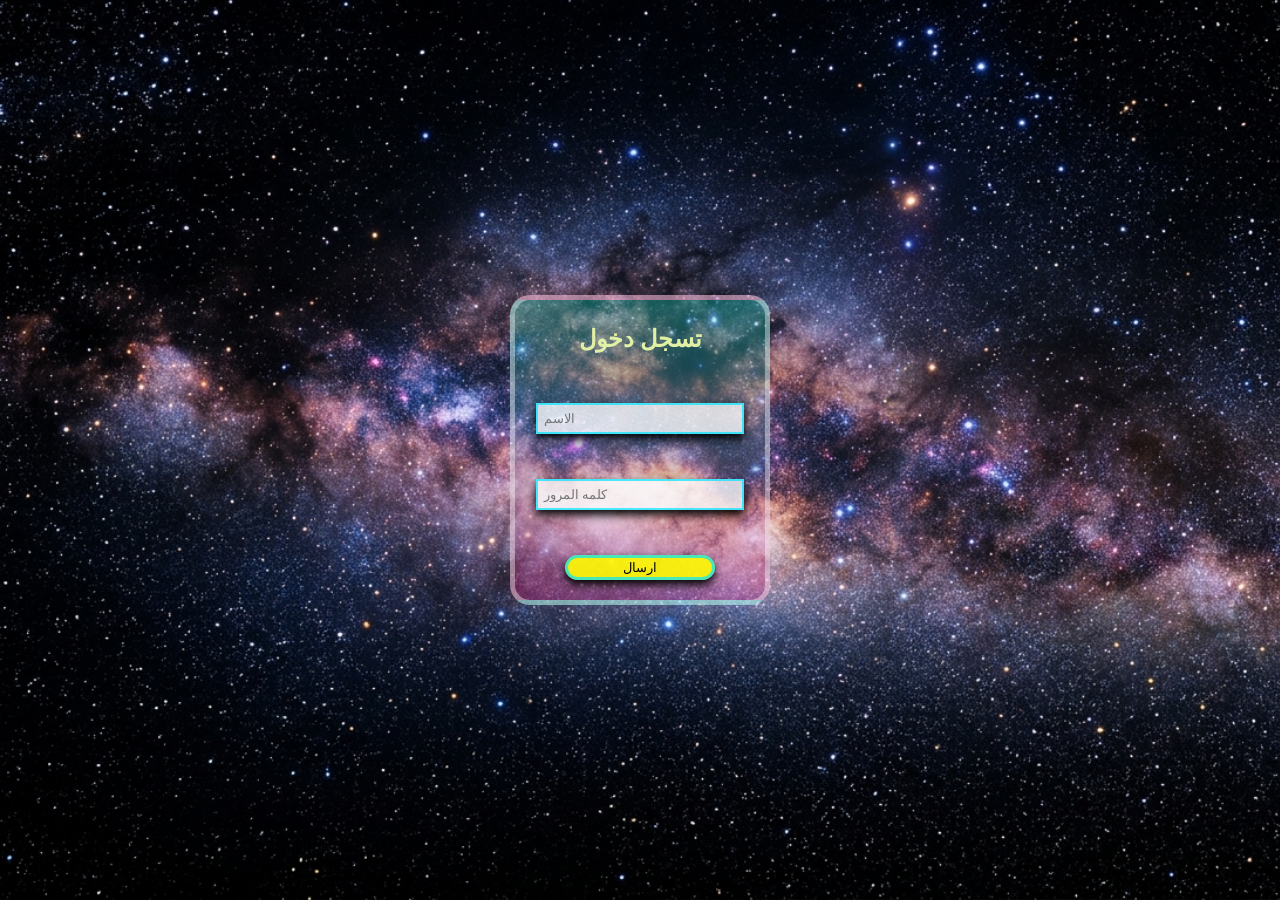
<file: index.html>
<!DOCTYPE html>
<html lang="en">
<head>
  <meta charset="UTF-8">
  <meta name="description" content="مبرمج جديد ">
  <title>NOVA</title>
  <meta name="keyword ds" content="nova,NOVA,mkl,steem,mtm,mhm">
  <link rel="stylesheet" href="style.css">
</head>
<body class="background-001">

                     <div id="div-001">

           <h2 id="h2-001"> تسجل دخول  </h2>

           <input type="text" placeholder=" الاسم "                  id="input-001">
           <input type="password" placeholder=" كلمه المرور "              id="input-002">
           <input type="button" value="ارسال" id="input-003"
            onclick="startLoading ()">


               </div>
<!-- From Uiverse.io by andrew-manzyk --> 
<div class="loader" id="loader">
  <svg width="100" height="100" viewBox="0 0 100 100">
    <defs>
      <mask id="clipping">
        <polygon points="0,0 100,0 100,100 0,100" fill="black"></polygon>
        <polygon points="25,25 75,25 50,75" fill="white"></polygon>
        <polygon points="50,25 75,75 25,75" fill="white"></polygon>
        <polygon points="35,35 65,35 50,65" fill="white"></polygon>
        <polygon points="35,35 65,35 50,65" fill="white"></polygon>
        <polygon points="35,35 65,35 50,65" fill="white"></polygon>
        <polygon points="35,35 65,35 50,65" fill="white"></polygon>
      </mask>
    </defs>
  </svg>
  <div class="box"></div>
</div>


  <script src="script.JS"></script>
</body>
</html>
</file>
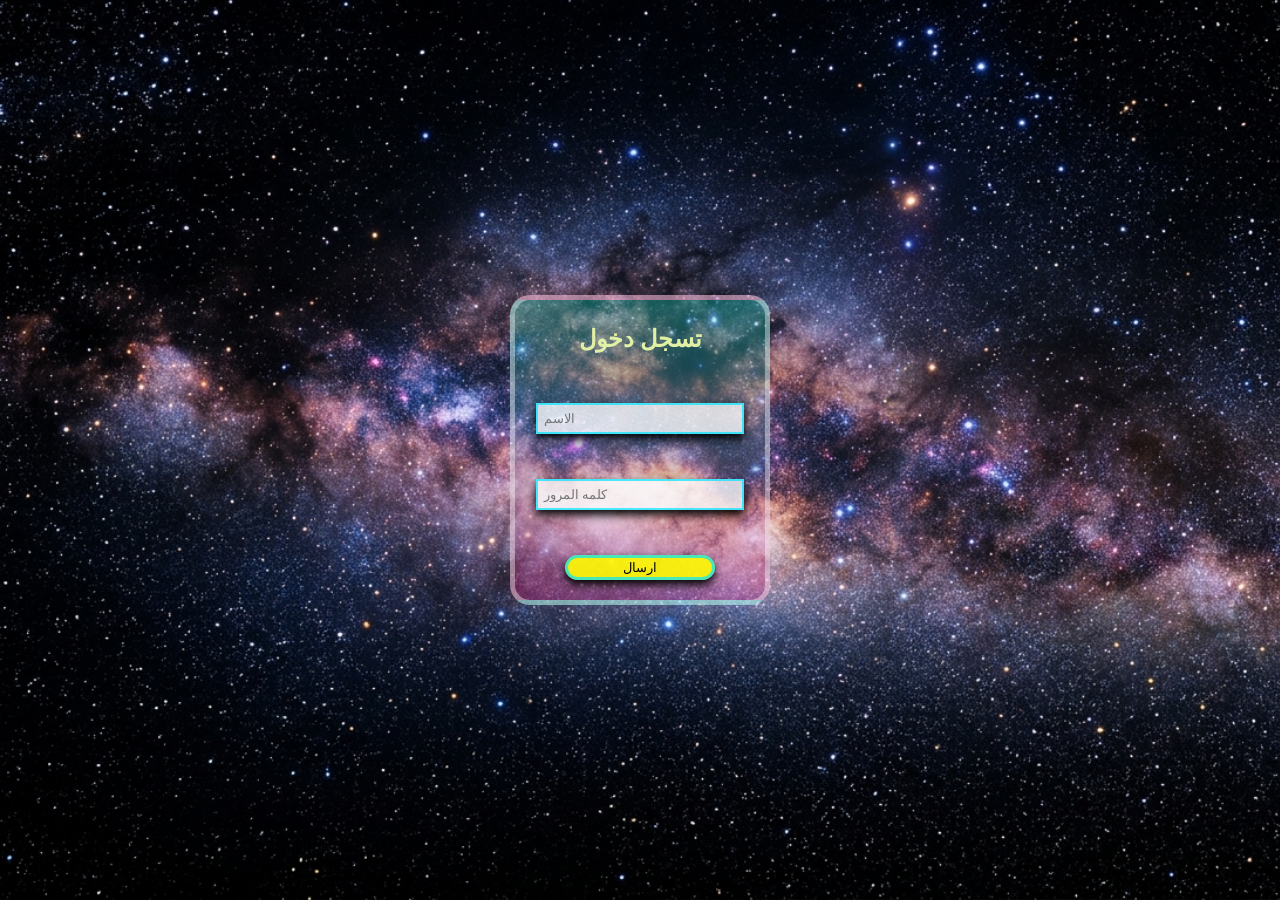
<file: first-1 .index.html>
<!DOCTYPE html>
<html lang="en">
<head>
  <meta charset="UTF-8">
  <meta name="description" content="مبرمج جديد ">
  <title>NOVA</title>
  <meta name="keyword ds" content="nova,NOVA,mkl,steem,mtm,mhm">
  <link rel="stylesheet" href="style.css">
</head>
<body class="background-001">

                     <div id="div-001">

           <h2 id="h2-001"> تسجل دخول  </h2>

           <input type="text" placeholder=" الاسم "                  id="input-001">
           <input type="password" placeholder=" كلمه المرور "              id="input-002">
           <input type="button" value="ارسال" id="input-003"
            onclick="startLoading ()">


               </div>
<!-- From Uiverse.io by andrew-manzyk --> 
<div class="loader" id="loader">
  <svg width="100" height="100" viewBox="0 0 100 100">
    <defs>
      <mask id="clipping">
        <polygon points="0,0 100,0 100,100 0,100" fill="black"></polygon>
        <polygon points="25,25 75,25 50,75" fill="white"></polygon>
        <polygon points="50,25 75,75 25,75" fill="white"></polygon>
        <polygon points="35,35 65,35 50,65" fill="white"></polygon>
        <polygon points="35,35 65,35 50,65" fill="white"></polygon>
        <polygon points="35,35 65,35 50,65" fill="white"></polygon>
        <polygon points="35,35 65,35 50,65" fill="white"></polygon>
      </mask>
    </defs>
  </svg>
  <div class="box"></div>
</div>


  <script src="script.JS"></script>
</body>
</html>
</file>
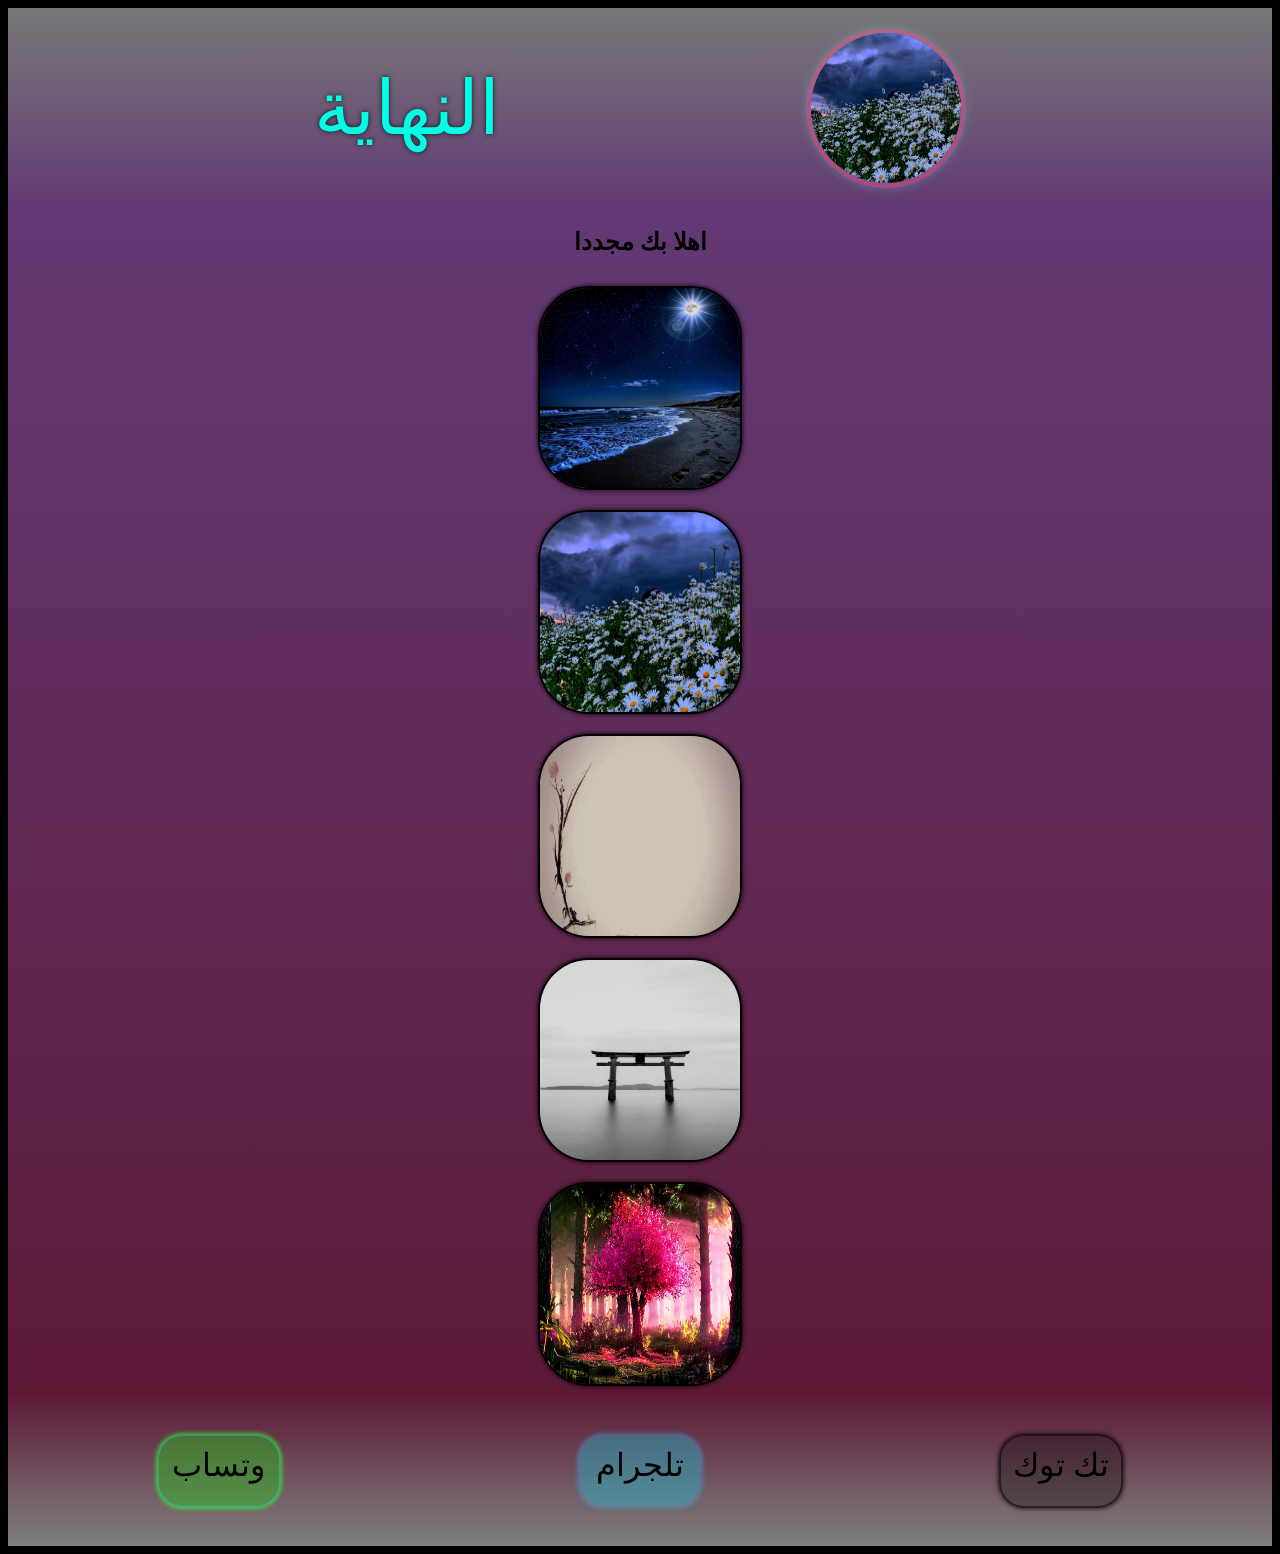
<file: fouer-4.index.html>
<!DOCTYPE html>
<html lang="en">
<head>
    <link rel="stylesheet" href="style.css">
    <meta charset="UTF-8">
    <meta name="viewport" content="width=device-width, initial-scale=1.0">
   <title>NOVA</title>
</head>
<body id="body">
    
<header id="header-3">
<h2 class="h2-005">النهاية</h2>
<img src="7m.005.jpg" alt="photo" class="img-001" id="img-001">





  </header>
<main id="main-3">

<h2>اهلا بك مجددا</h2>

<img src="7m.004.jpg" alt="photo" class="img-005" id="img-005">
<img src="7m.005.jpg" alt="photo" class="img-006" id="img-006">
<img src="7m.001.jpg" alt="photo" class="img-002" id="img-002">
<img src="7m.002.jpg" alt="photo" class="img-003" id="img-003">
<img src="7m.003.jpg" alt="photo" class="img-004" id="img-004">


<!-- <input type="button" value="التالي"  class="input-004" onclick="gotonextpage()">
</aside> -->


  </main>
<footer id="footer-3">


<a href="https://wa.me/9647872814560" class="a-001">وتساب</a>
<a href="https://t.me/kafla_8_hibion" class="a-002">تلجرام</a>
<a href="https://www.tiktok.com/@_hammoed_8" class="a-003">تك توك</a>




</footer>






























    <div class="loader" id="loader">
  <svg width="100" height="100" viewBox="0 0 100 100">
    <defs>
      <mask id="clipping">
        <polygon points="0,0 100,0 100,100 0,100" fill="black"></polygon>
        <polygon points="25,25 75,25 50,75" fill="white"></polygon>
        <polygon points="50,25 75,75 25,75" fill="white"></polygon>
        <polygon points="35,35 65,35 50,65" fill="white"></polygon>
        <polygon points="35,35 65,35 50,65" fill="white"></polygon>
        <polygon points="35,35 65,35 50,65" fill="white"></polygon>
        <polygon points="35,35 65,35 50,65" fill="white"></polygon>
      </mask>
    </defs>
  </svg>
  <div class="box"></div>
</div>
    <script src="script.JS"></script>
</body>
</html>
</file>
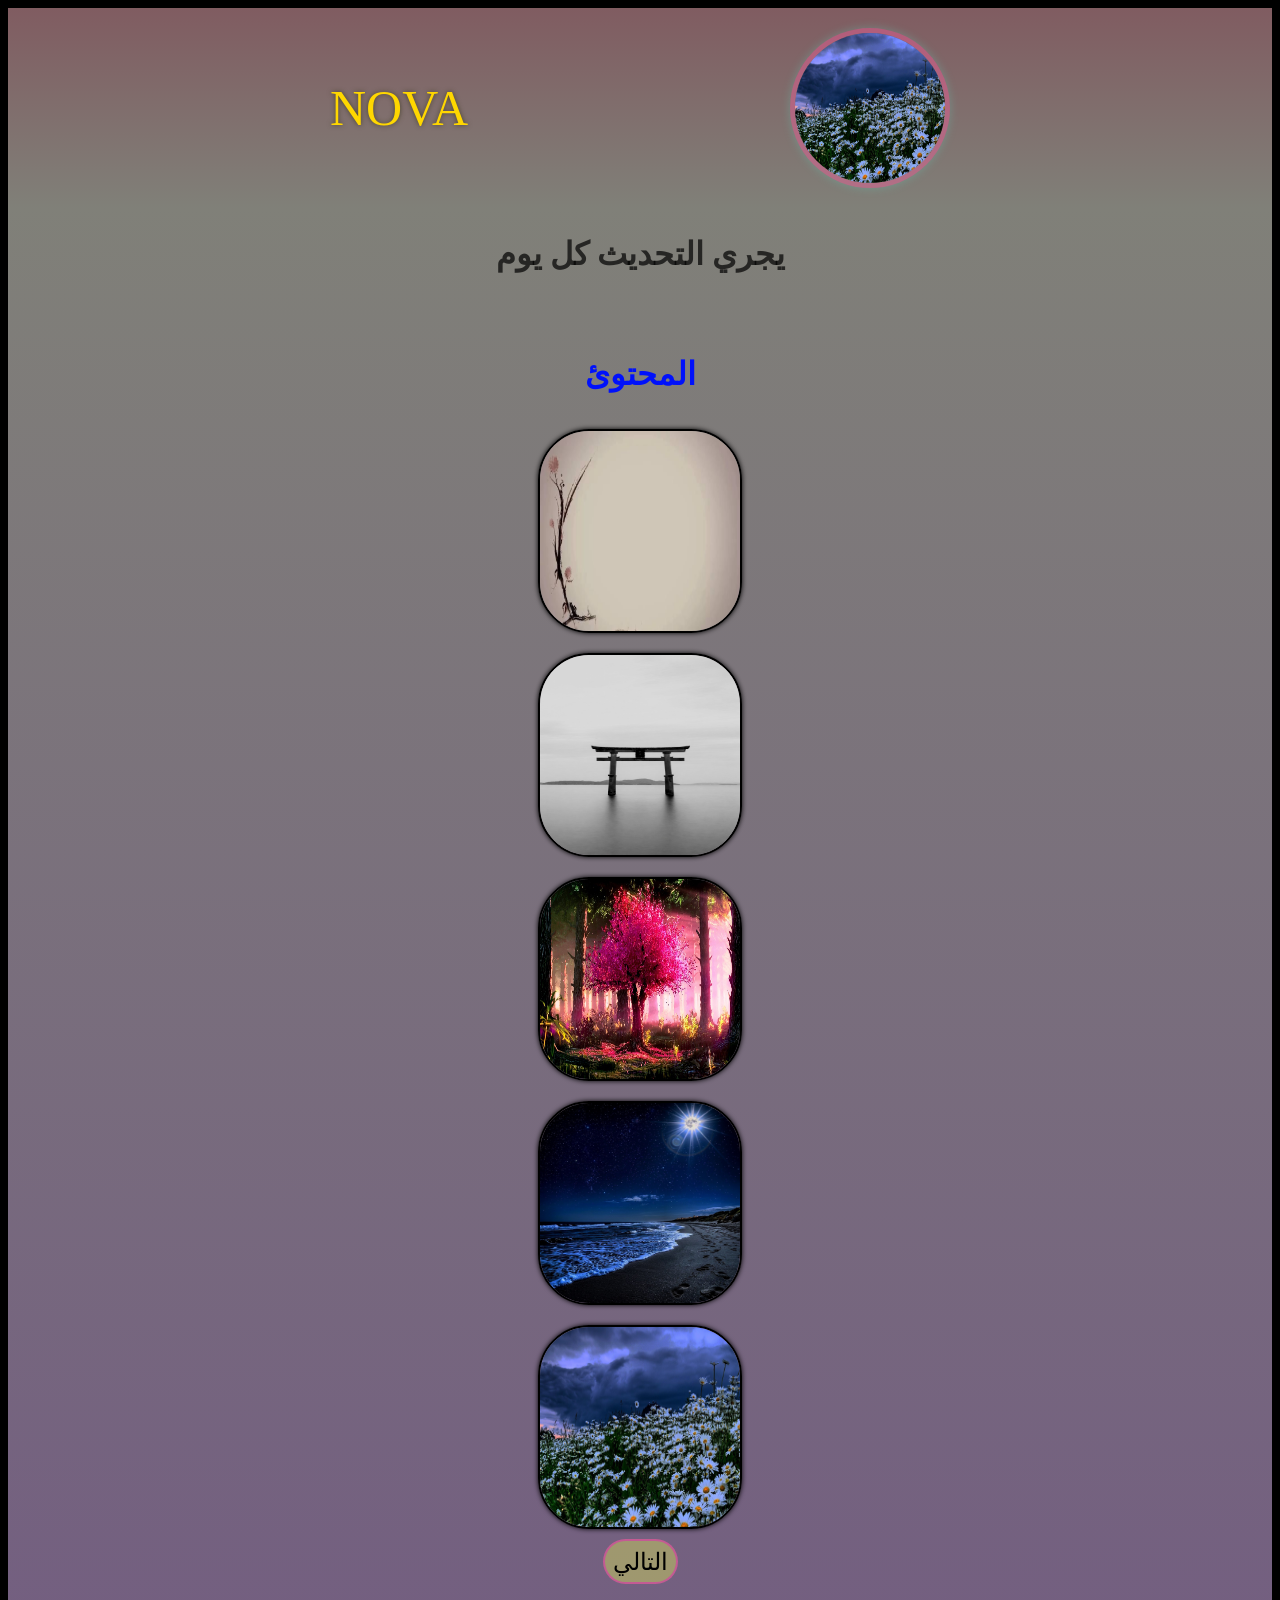
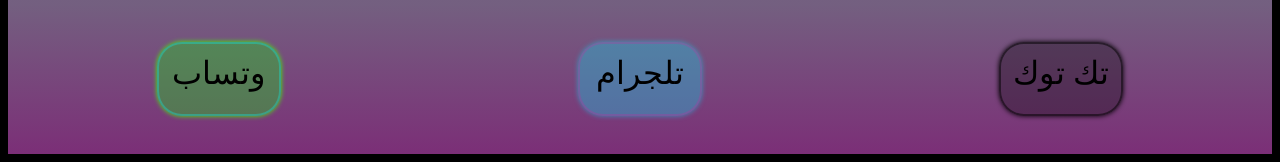
<file: second-2.index.html>
<!DOCTYPE html>
<html lang="en">
<head>
  <meta charset="UTF-8">
  <meta name="viewport" content="width=device-width, initial-scale=1.0">
  <title>NOVA</title>
  <link rel="stylesheet" href="style.css">
</head>
<body id="body">
  <header id="header">

    <p class="p-001"> NOVA</p>
<img src="7m.005.jpg" alt="photo" class="img-001" id="img-001">

</header>
<main id="main">

  <section class="section-001">
<h2 class="h2-002"> يجري التحديث كل يوم </h1>





</section>


<aside class="aside-001">
<h1 id="h1-001">المحتوئ</h1>

<img src="7m.001.jpg" alt="photo" class="img-002" id="img-002">
<img src="7m.002.jpg" alt="photo" class="img-003" id="img-003">
<img src="7m.003.jpg" alt="photo" class="img-004" id="img-004">
<img src="7m.004.jpg" alt="photo" class="img-005" id="img-005">
<img src="7m.005.jpg" alt="photo" class="img-006" id="img-006">




<input type="button" value="التالي"  class="input-004" onclick="gotonextpage()">
</aside>




</main>
<footer id="footer">
<a href="https://wa.me/9647872814560" class="a-001">وتساب</a>
<a href="https://t.me/kafla_8_hibion" class="a-002">تلجرام</a>
<a href="https://www.tiktok.com/@_hammoed_8" class="a-003">تك توك</a>
</footer>

<div class="loader" id="loader">
  <svg width="100" height="100" viewBox="0 0 100 100">
    <defs>
      <mask id="clipping">
        <polygon points="0,0 100,0 100,100 0,100" fill="black"></polygon>
        <polygon points="25,25 75,25 50,75" fill="white"></polygon>
        <polygon points="50,25 75,75 25,75" fill="white"></polygon>
        <polygon points="35,35 65,35 50,65" fill="white"></polygon>
        <polygon points="35,35 65,35 50,65" fill="white"></polygon>
        <polygon points="35,35 65,35 50,65" fill="white"></polygon>
        <polygon points="35,35 65,35 50,65" fill="white"></polygon>
      </mask>
    </defs>
  </svg>
  <div class="box"></div>
</div>



<script src="script.JS"></script>
</body>
</html>
</file>
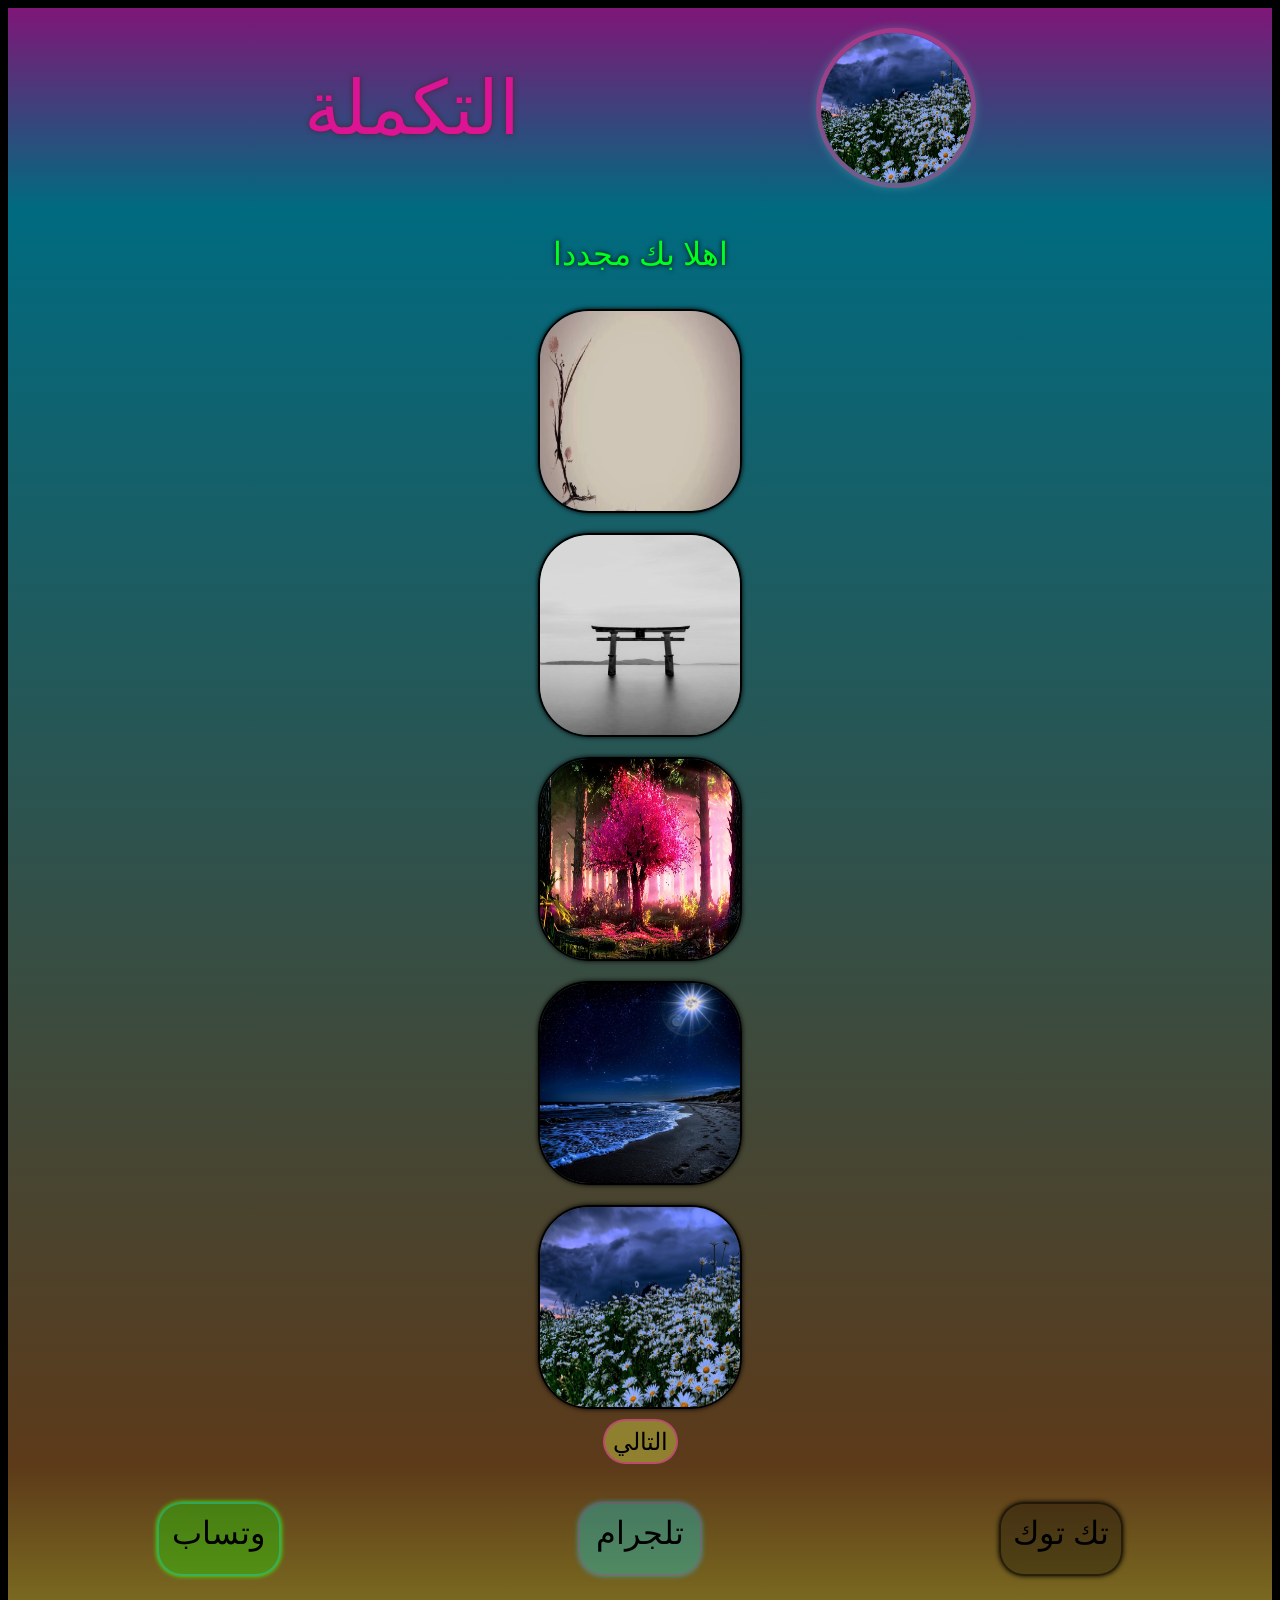
<file: third-3.index.html>
<!DOCTYPE html>
<html lang="en">
<head>
    <link rel="stylesheet" href="style.css">
    <meta charset="UTF-8">
    <meta name="viewport" content="width=device-width, initial-scale=1.0">
   <title>NOVA</title>
</head>
<body id="body">
    
<header id="header-2">
<h2 class="h2-003">التكملة</h2>
<img src="7m.005.jpg" alt="photo" class="img-001" id="img-001">





  </header>
<main id="main-2">

<h2 class="h2-004">اهلا بك مجددا</h2>

<img src="7m.001.jpg" alt="photo" class="img-002" id="img-002">
<img src="7m.002.jpg" alt="photo" class="img-003" id="img-003">
<img src="7m.003.jpg" alt="photo" class="img-004" id="img-004">
<img src="7m.004.jpg" alt="photo" class="img-005" id="img-005">
<img src="7m.005.jpg" alt="photo" class="img-006" id="img-006">

<input type="button" value="التالي"  class="input-004" onclick="gotonextpage()">
</aside>


  </main>
<footer id="footer-2">


<a href="https://wa.me/9647872814560" class="a-001">وتساب</a>
<a href="https://t.me/kafla_8_hibion" class="a-002">تلجرام</a>
<a href="https://www.tiktok.com/@_hammoed_8" class="a-003">تك توك</a>




</footer>






























    <div class="loader" id="loader">
  <svg width="100" height="100" viewBox="0 0 100 100">
    <defs>
      <mask id="clipping">
        <polygon points="0,0 100,0 100,100 0,100" fill="black"></polygon>
        <polygon points="25,25 75,25 50,75" fill="white"></polygon>
        <polygon points="50,25 75,75 25,75" fill="white"></polygon>
        <polygon points="35,35 65,35 50,65" fill="white"></polygon>
        <polygon points="35,35 65,35 50,65" fill="white"></polygon>
        <polygon points="35,35 65,35 50,65" fill="white"></polygon>
        <polygon points="35,35 65,35 50,65" fill="white"></polygon>
      </mask>
    </defs>
  </svg>
  <div class="box"></div>
</div>
    <script src="script.JS"></script>
</body>
</html>
</file>
<file: style.css>
.background-001 {
margin: 0;
height: 100vh;
display: flex;
justify-content: center;
align-items: center;
background-image: url("7m.006.png");
background-size: cover;
 
}

#div-001 {
display: flex;
flex-direction: column;
justify-content: center;
align-items: center;
width: 250px;
height:300px;
margin: 10px;
gap: 15px;
border: 5px solid rgba(255, 255, 255, 0.4);
background: linear-gradient(rgba(8, 236, 205, 0.3)
,rgba(235, 40, 138, 0.3));
border-radius: 20px;
/* backdrop-filter: blur (15px);
-webkit-backdrop-filter: blur(15px); */




}

#h2-001 {

font-size: x-large;
color: rgb(225, 240, 164);


}
#input-001 {           
justify-content: center;
align-items: center;
flex-direction: row;
width: 200px;
height: 25px;
margin: 15px;
background-color: rgba(255, 255, 255, 0.777);
border: 2px solid rgb(0, 229, 255, 0.7);
box-sizing: 25px;
box-shadow: 0 5px 10px black;
 }


#input-002 {           
justify-content: center;
align-items: center;
flex-direction: row;
width: 200px;
height: 25px;
margin: 15px;
background-color: rgba(255, 255, 255, 0.777);
border: 2px solid rgba(0, 229, 255, 0.7);
box-sizing: 25px;
box-shadow: 0 5px 10px black;
 }

#input-003 {         
justify-content: center;
align-items: center;
flex-direction: row;
width: 150px;
height: 25px;
margin: 15px;
background-color: rgba(255, 251, 0, 0.895);
border: 3px solid rgba(0, 229, 255, 0.7);
box-sizing: 25px;
box-shadow: 0 5px 10px black;
border-radius: 40px;
   }
/* كل شيء فوق يخص صفحة تسجيل الدخول */

.loader {
  --color-one: #ffe100aa;
  --color-two: #1ddb69;
  --color-three: #ff474795;
  --color-four: #fc33af93;
  --color-five: #eef91d69;
  --time-animation: 2s;
  --size: 1; /* You can change the size */
position:absolute;
  display: none;
top:50%;
left: 50%;
justify-content: center;
align-items: center;
background:rgba(0, 0, 0, 0.0.5);
  border-radius: 50%;
  transform: scale(var(--size));
  box-shadow:
    0 0 25px 0 var(--color-three),
    0 20px 50px 0 var(--color-four);
  animation: colorize calc(var(--time-animation) * 3) ease-in-out infinite;
}


#body {

background-color:rgb(0, 0, 0);



}

#header {
display: flex;
justify-content: space-evenly;
width: 100%;
height: 200px;
background:linear-gradient(rgb(255, 183, 193,0.5),rgb(255, 255, 240,0.5));
align-items: center;

}

#main {
display: flex;
flex-direction:column;
justify-content: space-around;
align-items: center;
width: 100%;
background: linear-gradient(rgb(255, 255, 240,0.5),rgba(230, 190, 255, 0.5));

}

#footer {
display: flex;
align-items: center;
justify-content: space-around;
width: 100%;
height:150px ;
background:linear-gradient(rgb(230, 190, 255, 0.5),rgba(245, 93, 237, 0.5))


}

  /*  هذه الاوامر تخص الاقسام الثلاث الاساسية لتقسيم الصفحة    */

.img-001 {
width: 150px;
height: 150px;
border: 5px solid rgba(252, 91, 158, 0.4);
border-radius: 50%;
box-shadow: 0 0 10px rgba(89, 223, 196, 0.3);
}

.p-001 {
font-size:50px;
font-weight: 300;
width: auto;
height:auto;
color: rgb(255, 215, 0);
 text-shadow: 0 0 5px rgba(50, 50, 20, 0.7);
}


 .aside-001 {

flex-direction: column;
align-items: center;
justify-content: center;

padding: 10px;
width: 100%;
display: inline-flex;
margin: 10px;
text-align: center;
 }

 .section-001 {

height: 100px;
width:100%;
text-align: center;

 }

 #h1-001 {
 position: relative;
align-items: center;
justify-content: center;
font-size: xx-large;
color: rgb(0, 17, 251);
 }

 .h2-002 {
align-items: center;
justify-content: center;
font-size:xx-large ;
color:rgba(0, 0, 0, 0.7);
 }

 .a-001 {
font-size: xx-large;
text-decoration-line: none;
justify-content: center;
text-align: center;
height: 50px;
width: 100px;
border-radius: 25px;
background-color: rgba(9, 255, 0, 0.3);
color: #000;
/* backdrop-filter: blur(12px); */
border: 2px solid rgba(0, 255, 247, 0.3);
box-shadow: 0 0 5px rgb(64, 255,0.5);
transition: all 0.4s ease-in-out;
padding: 10px;
 }

 .a-002 {
font-size: xx-large;
text-decoration-line: none;
justify-content: center;
text-align: center;
height: 50px;
width: 100px;
border-radius: 25px;
background-color: rgba(0, 234, 255, 0.3);
color: #000000;
border: 2px solid rgba(255, 0, 153, 0.179);
box-shadow: 0 0 5px rgb(0, 221, 255 ,0.5);
transition: all 0.4s ease-in-out;
padding: 10px;

 }

 .a-003 {
font-size: xx-large;
justify-content: center;
text-align: center;
text-decoration-line: none;
padding: 10px;
height: 50px;
width: 100px;
border-radius: 25px;
background-color: rgba(0, 0, 0, 0.3);
color: #000000;
border: 2px solid rgba(0, 0, 0, 0.5);
box-shadow: 0 0 5px black;
transition: all 0.4s ease-in-out;
 }

 .a-001:hover {
width: 100px;
display: flex;
justify-content: center;
align-items: center;
height: 120px;
color: #ff0000;
 }

  .a-002:hover {
width: 100px;
display: flex;
justify-content: center;
align-items: center;
height: 120px;
color: #ff0000;
 }

  .a-003:hover {
width: 100px;
height: 120px;
display: flex;
justify-content: center;
align-items: center;
color: #ff0000;
 }

 /* صور المحتوى */

.img-002 {
height: 200px;
width: 200px;

border-radius: 25%;
border: 2.5px solid black;
box-shadow: 0 0 5px black;
transition: all 0.4s ease-in-out;

margin: 10px;

}
.img-003 {
height: 200px;
width: 200px;
border-radius: 25%;
border: 2.5px solid black;
box-shadow: 0 0 5px black;
transition: all 0.4s ease-in-out;
transition: filter 0.5s;
  filter: brightness(0.8) contrast(1.2);

  margin: 10px;


}
 
.img-004 {
height: 200px;
width: 200px;
border-radius: 25%;
border: 2.5px solid black;
box-shadow: 0 0 5px black;
transition: all 0.4s ease-in-out;

margin: 10px;



}


.img-005 {
height:200px;
width: 200px;
border-radius: 25%;
border: 2.5px solid black;
box-shadow: 0 0 5px black;
transition: all 0.4s ease-in-out;
margin: 10px;

}

.img-006 {
height: 200px;
width: 200px;
border-radius: 25%;
border: 2.5px solid black;
box-shadow: 0 0 5px black;
transition: all 0.4s ease-in-out;
margin: 10px;
}

.input-004 {
color: #000000;
background-color: #e7f45460;
height: 45px;
width: 75px;
font-size: x-large;
border-radius: 25px;
border: 2px solid rgba(250, 0, 200, 0.4);
}


.loader::before {
  content: "";
  position: absolute;
  top: 0;
  left: 0;
  width: 100px;
  height: 100px;
  border-radius: 50%;
  border-top: solid 1px var(--color-one);
  border-bottom: solid 1px var(--color-two);
  background: linear-gradient(180deg, var(--color-five), var(--color-four));
  box-shadow:
    inset 0 10px 10px 0 var(--color-three),
    inset 0 -10px 10px 0 var(--color-four);
}

.loader .box {
  width: 100px;
  height: 100px;
  background: linear-gradient(
    180deg,
    var(--color-one) 30%,
    var(--color-two) 70%
  );
   mask: url(#clipping);
  -webkit-mask: url(#clipping);
} 

.loader svg {
  position: absolute;
}

.loader svg #clipping {
  filter: contrast(15);
  animation: roundness calc(var(--time-animation) / 2) linear infinite;
}

.loader svg #clipping polygon {
  filter: blur(7px);
}

.loader svg #clipping polygon:nth-child(1) {
  transform-origin: 75% 25%;
  transform: rotate(90deg);
}

.loader svg #clipping polygon:nth-child(2) {
  transform-origin: 50% 50%;
  animation: rotation var(--time-animation) linear infinite reverse;
}

.loader svg #clipping polygon:nth-child(3) {
  transform-origin: 50% 60%;
  animation: rotation var(--time-animation) linear infinite;
  animation-delay: calc(var(--time-animation) / -3);
}

.loader svg #clipping polygon:nth-child(4) {
  transform-origin: 40% 40%;
  animation: rotation var(--time-animation) linear infinite reverse;
}

.loader svg #clipping polygon:nth-child(5) {
  transform-origin: 40% 40%;
  animation: rotation var(--time-animation) linear infinite reverse;
  animation-delay: calc(var(--time-animation) / -2);
}

.loader svg #clipping polygon:nth-child(6) {
  transform-origin: 60% 40%;
  animation: rotation var(--time-animation) linear infinite;
}

.loader svg #clipping polygon:nth-child(7) {
  transform-origin: 60% 40%;
  animation: rotation var(--time-animation) linear infinite;
  animation-delay: calc(var(--time-animation) / -1.5);
}

@keyframes rotation {
  0% {
    transform: rotate(0deg);
  }
  100% {
    transform: rotate(360deg);
  }
}

@keyframes roundness {
  0% {
    filter: contrast(15);
  }
  20% {
    filter: contrast(3);
  }
  40% {
    filter: contrast(3);
  }
  60% {
    filter: contrast(15);
  }
  100% {
    filter: contrast(15);
  }
}

@keyframes colorize {
  0% {
    filter: hue-rotate(0deg);
  }
  20% {
    filter: hue-rotate(-30deg);
  }
  40% {
    filter: hue-rotate(-60deg);
  }
  60% {
    filter: hue-rotate(-90deg);
  }
  80% {
    filter: hue-rotate(-45deg);
  }
  100% {
    filter: hue-rotate(0deg);
  }
}

@keyframes pulse {
0% {   transform: scale(1);                       }
50% {  transform: scale(1.1);                   }
100% { transform: scale(1);                }

}

#header-2 {

display: flex;
justify-content: space-evenly;
width: 100%;
height: 200px;
background:linear-gradient(rgba(251, 44, 237, 0.5),rgba(0, 212, 255, 0.5));
align-items: center;
}

#main-2 {
display: flex;
flex-direction:column;
justify-content: space-around;
align-items: center;
width: 100%;
background: linear-gradient(rgb(0, 212, 255, 0.5),rgba(184,115,51,0.5));

}

#footer-2 {
display: flex;
align-items: center;
justify-content: space-around;
width: 100%;
height:150px ;
background:linear-gradient(rgb(184,115,51,0.5),rgba(247, 217, 65, 0.5))
}

.h2-003 {
font-size: 75px;
font-weight: 400;
text-shadow: 0 0 5px rgba(74, 30, 30, 0.792) ;
  color:rgb(220, 20, 147);
}

.h2-004 {
font-size: xx-large;
font-weight: 200;
color:rgb(0, 255, 30);
text-shadow: 0 0 5px#000;


}

#header-3 {

display: flex;
justify-content: space-evenly;
width: 100%;
height: 200px;
background:linear-gradient(rgba(239, 239, 239, 0.5),rgba(197, 115, 232, 0.5));
align-items: center;
}

#main-3 {
display: flex;
flex-direction:column;
justify-content: space-around;
align-items: center;
width: 100%;
background: linear-gradient(rgb(197, 115, 232, 0.5),rgba(184, 51, 109, 0.5));

}


#footer-3 {
display: flex;
align-items: center;
justify-content: space-around;
width: 100%;
height:150px ;
background:linear-gradient(rgb(184, 51, 109, 0.5),rgba(255, 255, 255, 0.5))
}


.h2-005 {
font-size: 75px;
font-weight: 200;
color:rgb(0, 255, 229);
text-shadow: 0 0 5px#0c1a1b;
}


.h2-006 {
font-size: xx-large;
font-weight: 200;
color:rgb(0, 255, 30);
text-shadow: 0 0 5px#000;


}
</file>
